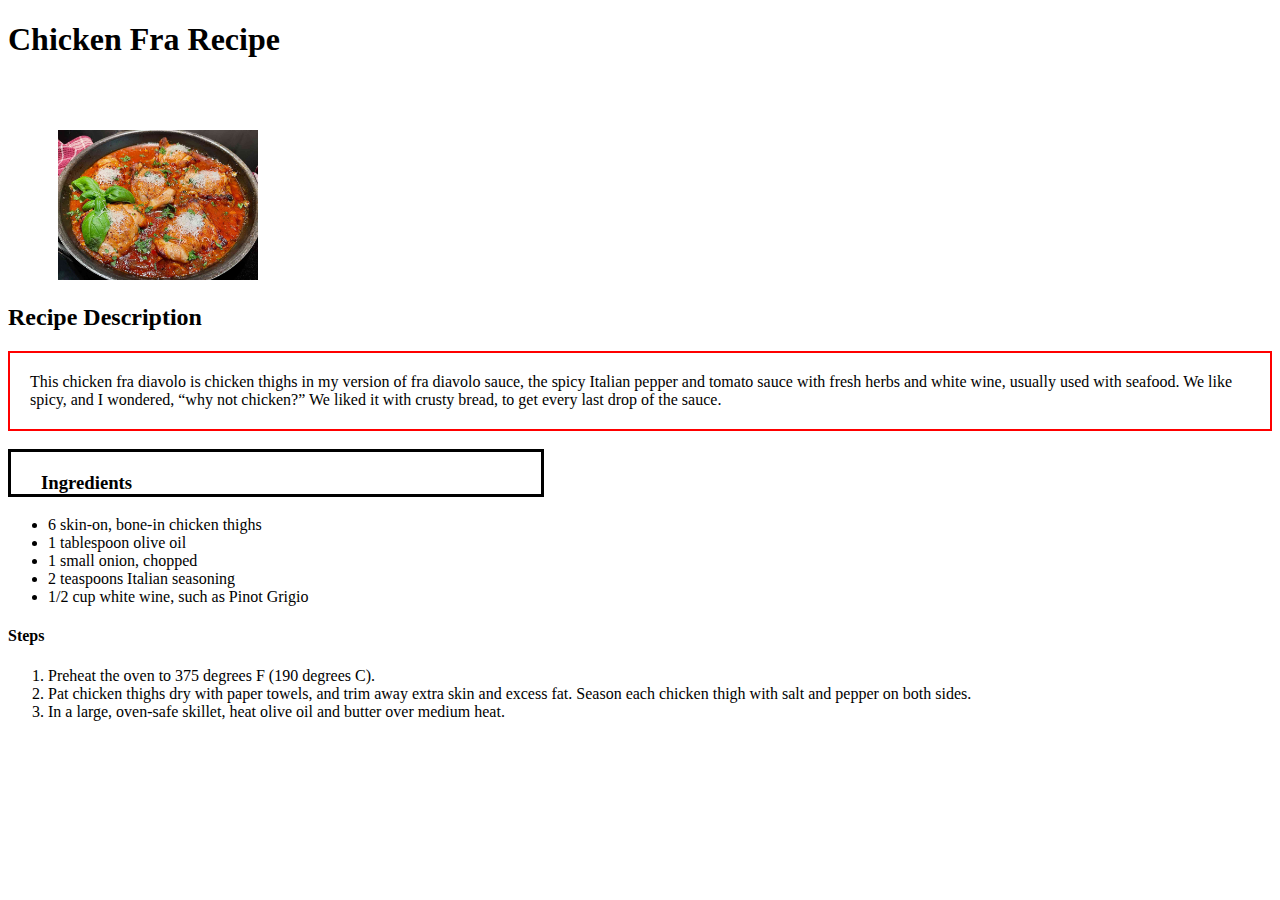
<file: recipes/chicken.html>
<!DOCTYPE html>
<html lang="en">
  <head>
    <meta charset="UTF-8" />
    <meta name="viewport" content="width=device-width, initial-scale=1.0" />
    <title>Chicken Fra Recipe</title>
    <link rel="stylesheet" href="chicken.css" />
  </head>
  <body>
    <h1>Chicken Fra Recipe</h1>
    <img src="../img/chicken.jpeg" alt="this is chicken" class="imar" />
    <h2>Recipe Description</h2>
    <p>
      This chicken fra diavolo is chicken thighs in my version of fra diavolo
      sauce, the spicy Italian pepper and tomato sauce with fresh herbs and
      white wine, usually used with seafood. We like spicy, and I wondered, “why
      not chicken?” We liked it with crusty bread, to get every last drop of the
      sauce.
    </p>
    <h3>Ingredients</h3>
    <ul>
      <li>6 skin-on, bone-in chicken thighs</li>
      <li>1 tablespoon olive oil</li>
      <li>1 small onion, chopped</li>
      <li>2 teaspoons Italian seasoning</li>
      <li>1/2 cup white wine, such as Pinot Grigio</li>
    </ul>
    <h4>Steps</h4>
    <ol>
      <li>Preheat the oven to 375 degrees F (190 degrees C).</li>
      <li>
        Pat chicken thighs dry with paper towels, and trim away extra skin and
        excess fat. Season each chicken thigh with salt and pepper on both
        sides.
      </li>
      <li>
        In a large, oven-safe skillet, heat olive oil and butter over medium
        heat.
      </li>
    </ol>
  </body>
</html>
</file>
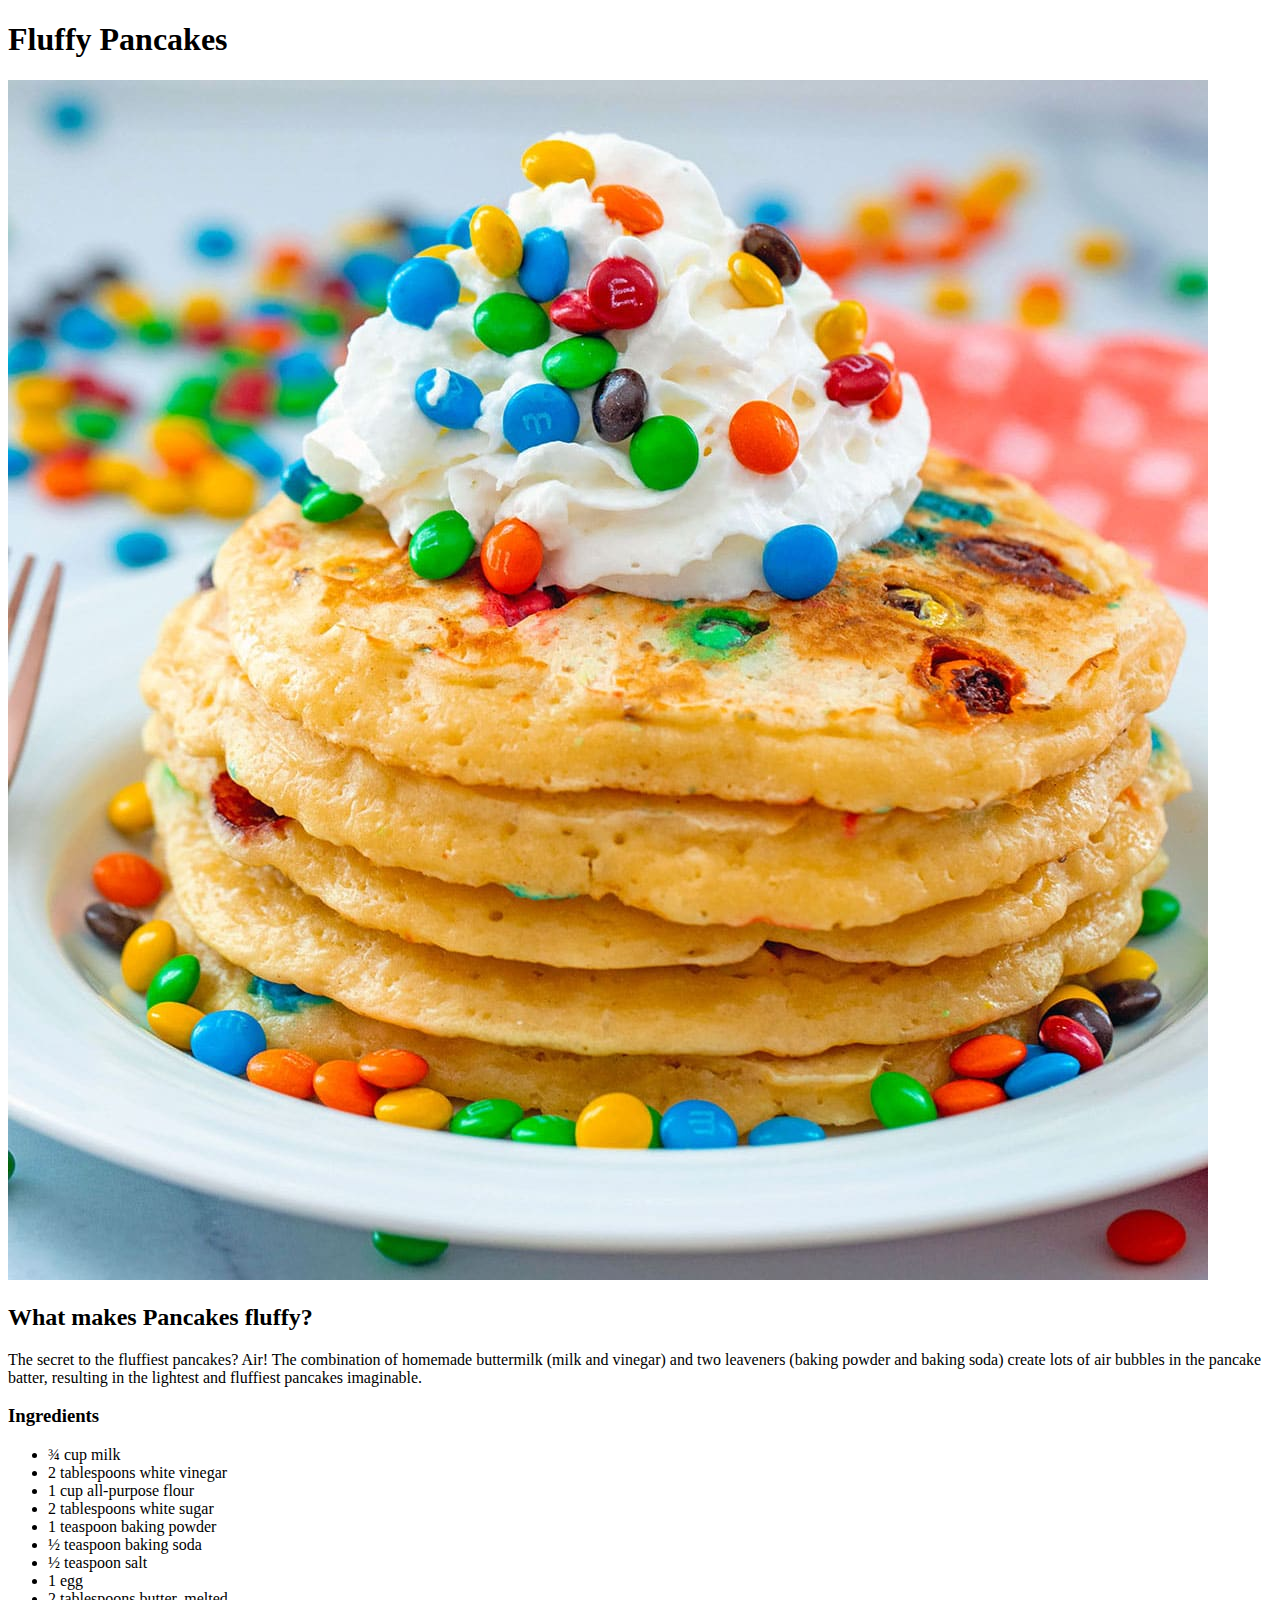
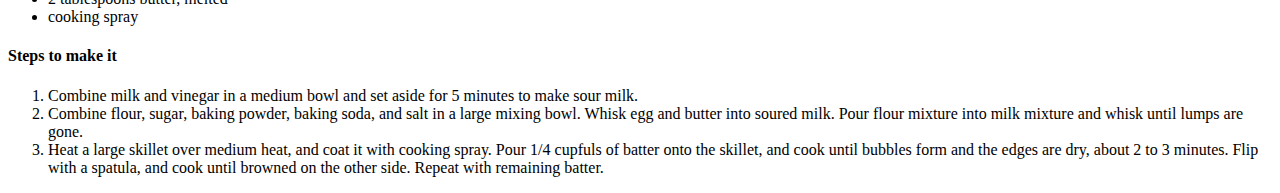
<file: recipes/pancakes.html>
<!DOCTYPE html>
<html lang="en">
  <head>
    <meta charset="UTF-8" />
    <meta name="viewport" content="width=device-width, initial-scale=1.0" />
    <title>Fluffy Pancakes</title>
  </head>
  <body>
    <h1>Fluffy Pancakes</h1>
    <img src="../img/pancake.jpeg" alt="This is a pancake" />
    <h2>What makes Pancakes fluffy?</h2>
    <p>
      The secret to the fluffiest pancakes? Air! The combination of homemade
      buttermilk (milk and vinegar) and two leaveners (baking powder and baking
      soda) create lots of air bubbles in the pancake batter, resulting in the
      lightest and fluffiest pancakes imaginable.
    </p>
    <h3>Ingredients</h3>
    <ul>
      <li>¾ cup milk</li>
      <li>2 tablespoons white vinegar</li>
      <li>1 cup all-purpose flour</li>
      <li>2 tablespoons white sugar</li>
      <li>1 teaspoon baking powder</li>
      <li>½ teaspoon baking soda</li>
      <li>½ teaspoon salt</li>
      <li>1 egg</li>
      <li>2 tablespoons butter, melted</li>
      <li>cooking spray</li>
    </ul>
    <h4>Steps to make it</h4>
    <ol>
      <li>
        Combine milk and vinegar in a medium bowl and set aside for 5 minutes to
        make sour milk.
      </li>
      <li>
        Combine flour, sugar, baking powder, baking soda, and salt in a large
        mixing bowl. Whisk egg and butter into soured milk. Pour flour mixture
        into milk mixture and whisk until lumps are gone.
      </li>
      <li>
        Heat a large skillet over medium heat, and coat it with cooking spray.
        Pour 1/4 cupfuls of batter onto the skillet, and cook until bubbles form
        and the edges are dry, about 2 to 3 minutes. Flip with a spatula, and
        cook until browned on the other side. Repeat with remaining batter.
      </li>
    </ol>
  </body>
</html>
</file>
<file: recipes/chicken.css>
.imar {
  width: 200px;
  height: auto;
  margin-left: 50px;
  margin-top: 50px;
}

p {
  border: 2px solid red;
  padding-top: 20px;
  padding-left: 20px;
  padding-bottom: 20px;
}

h3 {
  border: 3px solid black;
  width: 500px;
  padding-top: 20px;
  padding-left: 30px;
}
</file>
